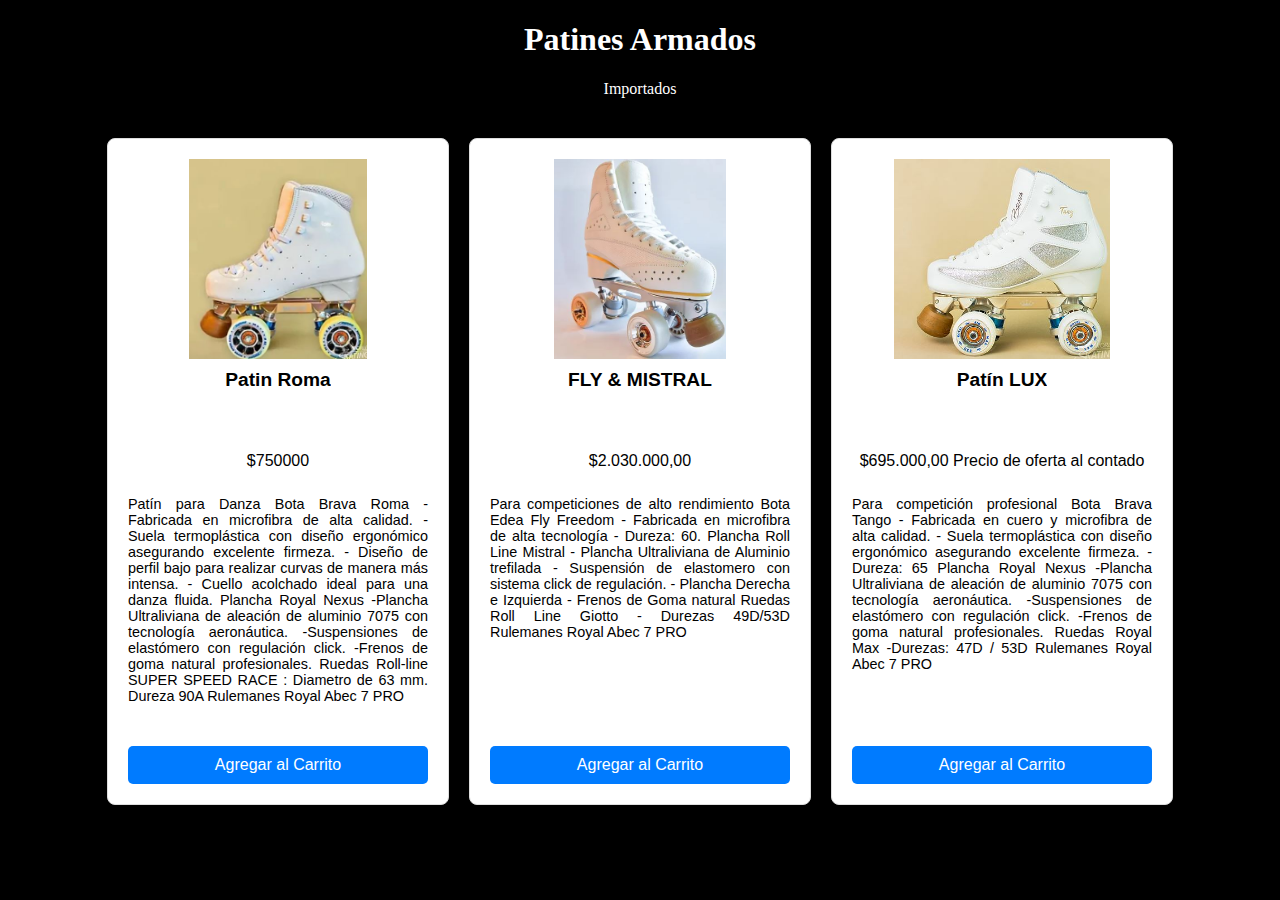
<file: armados.html>
<!DOCTYPE html>
<html lang="en">

<head>
    <meta charset="UTF-8">
    <meta name="viewport" content="width=device-width, initial-scale=1.0">
    <link rel="stylesheet" href="./css/stylecardss.css">
    <title>Patines Armados</title>
</head>

<body>

    <!--     EShop -->
    <!--  Encabezado -->
    <header>
        <h1 class="white">Patines Armados</h1>
        <p class="white">Importados</p>
    </header>
    <!--  Fin Encabezado -->

    <!--     Contenedor de productos (FLEXBOX) -->

    <main class="contenedor-productos">

        <div class="producto">
            <img src="./img/imporoma.JPG" alt="producto1">
            <h3>Patin Roma</h3>
            <p>$750000</p>
            <p class="descripcion"> Patín para Danza
              Bota Brava Roma
              - Fabricada en microfibra de alta calidad.
              - Suela termoplástica con diseño ergonómico asegurando excelente firmeza.
              - Diseño de perfil bajo para realizar curvas de manera más intensa.
              - Cuello acolchado ideal para una danza fluida.
              
              Plancha Royal Nexus
              -Plancha Ultraliviana de aleación de aluminio 7075 con tecnología aeronáutica.
              -Suspensiones de elastómero con regulación click.
              
              -Frenos de goma natural profesionales.
              
              Ruedas Roll-line SUPER SPEED RACE :
              
              Diametro de 63 mm. Dureza 90A
              Rulemanes Royal Abec 7 PRO </p>  </p>           
             <button>Agregar al Carrito</button>
        </div>

     
        <div class="producto">
            <img src="./img/fly.JPG" alt="producto2">
            <h3>FLY & MISTRAL</h3> 
            <p>$2.030.000,00</p>
            <p class="descripcion">Para competiciones de alto rendimiento
              Bota Edea Fly Freedom
              - Fabricada en microfibra de alta tecnología 
              - Dureza: 60.
              Plancha Roll Line Mistral
              - Plancha Ultraliviana de Aluminio trefilada
              - Suspensión de elastomero con sistema click de regulación.
              - Plancha Derecha e Izquierda
              - Frenos de Goma natural
              Ruedas Roll Line Giotto
              - Durezas 49D/53D
              Rulemanes Royal Abec 7 PRO </p>
            <button>Agregar al Carrito</button>
        </div>

        <div class="producto">
            <img src="./img/lux.JPG" alt="producto3">
            <h3>Patín LUX</h3>
            <p> $695.000,00 Precio de oferta al contado   </p>
            <p class="descripcion">Para competición profesional
              Bota Brava Tango
              
              - Fabricada en cuero y microfibra de alta calidad.
              
              - Suela termoplástica con diseño ergonómico asegurando excelente firmeza.
              
              - Dureza: 65
              
              Plancha Royal Nexus
              -Plancha Ultraliviana de aleación de aluminio 7075 con tecnología aeronáutica.
              -Suspensiones de elastómero con regulación click.
              
              -Frenos de goma natural profesionales.
              
              Ruedas Royal Max
              
              -Durezas: 47D / 53D
              
              Rulemanes Royal Abec 7 PRO </p>
          
            <button>Agregar al Carrito</button>
        </div>

       



    <!--    FIN Contenedor de productos (FLEXBOX) -->

</body>

</html>
</file>
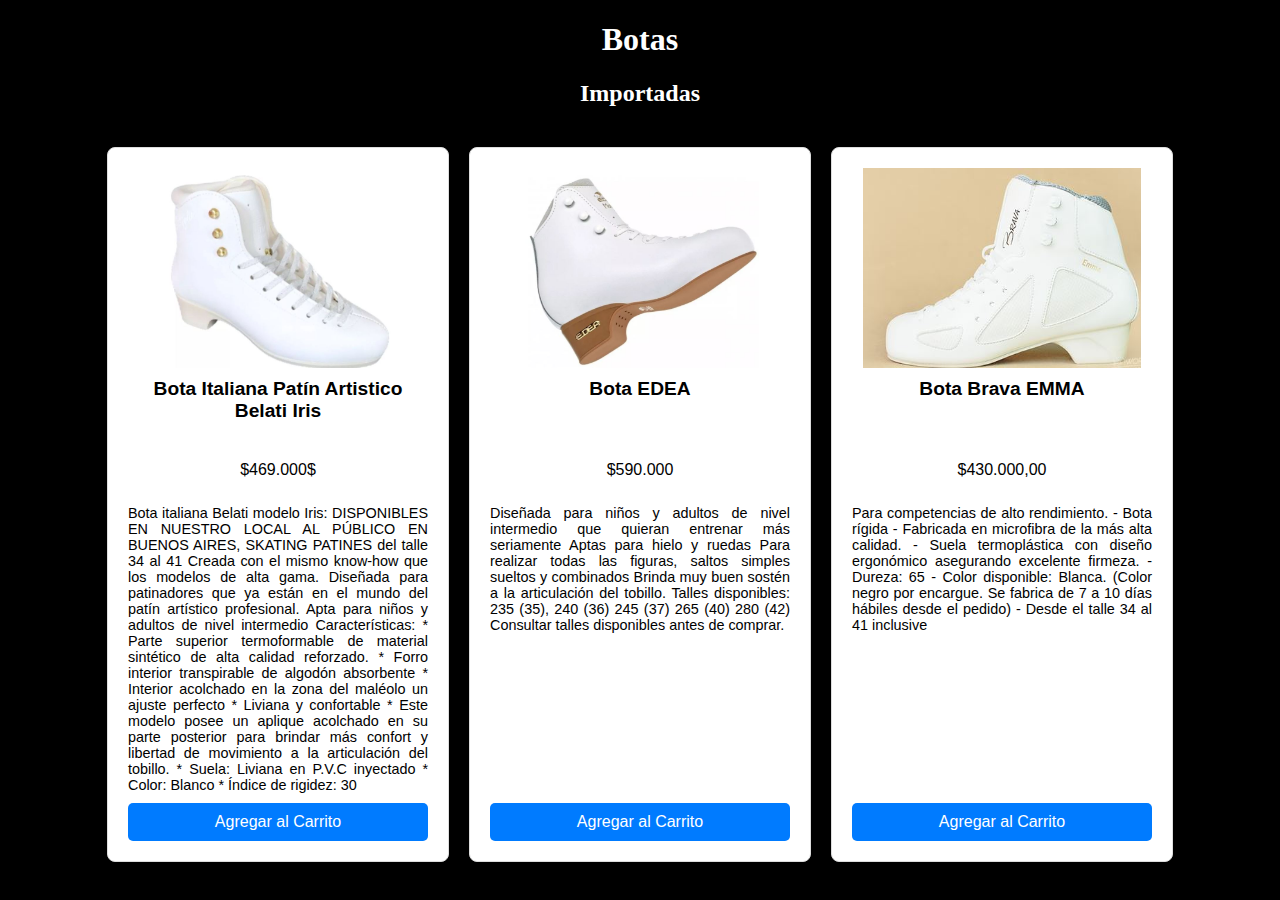
<file: botas.html>
<!DOCTYPE html>
<html lang="en">

<head>
    <meta charset="UTF-8">
    <meta name="viewport" content="width=device-width, initial-scale=1.0">
    <link rel="stylesheet" href="./css/stylecardss.css">
    <title>Botas</title>
</head>

<body>

    <!--     EShop -->
    <!--  Encabezado -->
    <header>
        <h1 class="white">Botas </h1>
        <h2 class="white">Importadas </h2>
    </header>
    <!--  Fin Encabezado -->

    <!--     Contenedor de productos (FLEXBOX) -->

    <main class="contenedor-productos">

        <div class="producto">
            <img src="./img/belab.JPG" alt="producto1">
            <h3 > Bota Italiana Patín Artistico Belati Iris</h3>
            <p>$469.000$</p>
            <p class="descripcion">  Bota italiana Belati modelo Iris:
              DISPONIBLES EN NUESTRO LOCAL AL PÚBLICO EN BUENOS AIRES, SKATING PATINES del talle 34 al 41
              
              Creada con el mismo know-how que los modelos de alta gama. Diseñada para patinadores que ya están en el mundo del patín artístico profesional.
              Apta para niños y adultos de nivel intermedio
              
              Características:
              * Parte superior termoformable de material sintético de alta calidad reforzado.
              * Forro interior transpirable de algodón absorbente
              * Interior acolchado en la zona del maléolo un ajuste perfecto
              * Liviana y confortable
              * Este modelo posee un aplique acolchado en su parte posterior para brindar más confort y libertad de movimiento a la articulación del tobillo.
              * Suela: Liviana en P.V.C inyectado
              * Color: Blanco
              * Índice de rigidez: 30  </p> 
            <button>Agregar al Carrito</button>
        </div>

     
        <div class="producto">
            <img src="./img/edea.JPG" alt="producto2">
            <h3>Bota EDEA </h3>
            <p>$590.000</p>
            <p class="descripcion">Diseñada para niños y adultos de nivel intermedio que quieran entrenar más seriamente
              Aptas para hielo y ruedas
              Para realizar todas las figuras, saltos simples sueltos y combinados
              Brinda muy buen sostén a la articulación del tobillo.
              Talles disponibles: 235 (35), 240 (36) 245 (37) 265 (40) 280 (42)
              Consultar talles disponibles antes de comprar.</p>
            <button>Agregar al Carrito</button>
        </div>

        <div class="producto">
            <img src="./img/emma.JPG" alt="producto3">
            <h3>Bota Brava EMMA </h3>
            <p>$430.000,00</p>
            <p class="descripcion">Para competencias de alto rendimiento.

              - Bota rígida 
             - Fabricada en microfibra de la más alta calidad.
             
             - Suela termoplástica con diseño ergonómico asegurando excelente firmeza.
             
             - Dureza: 65
             
             - Color disponible: Blanca. (Color negro por encargue. Se fabrica de 7 a 10 días hábiles desde el pedido)
             
             - Desde el talle 34 al 41 inclusive  </p>
            <button>Agregar al Carrito</button>
        </div>

       



    <!--    FIN Contenedor de productos (FLEXBOX) -->

</body>

</html>
</file>
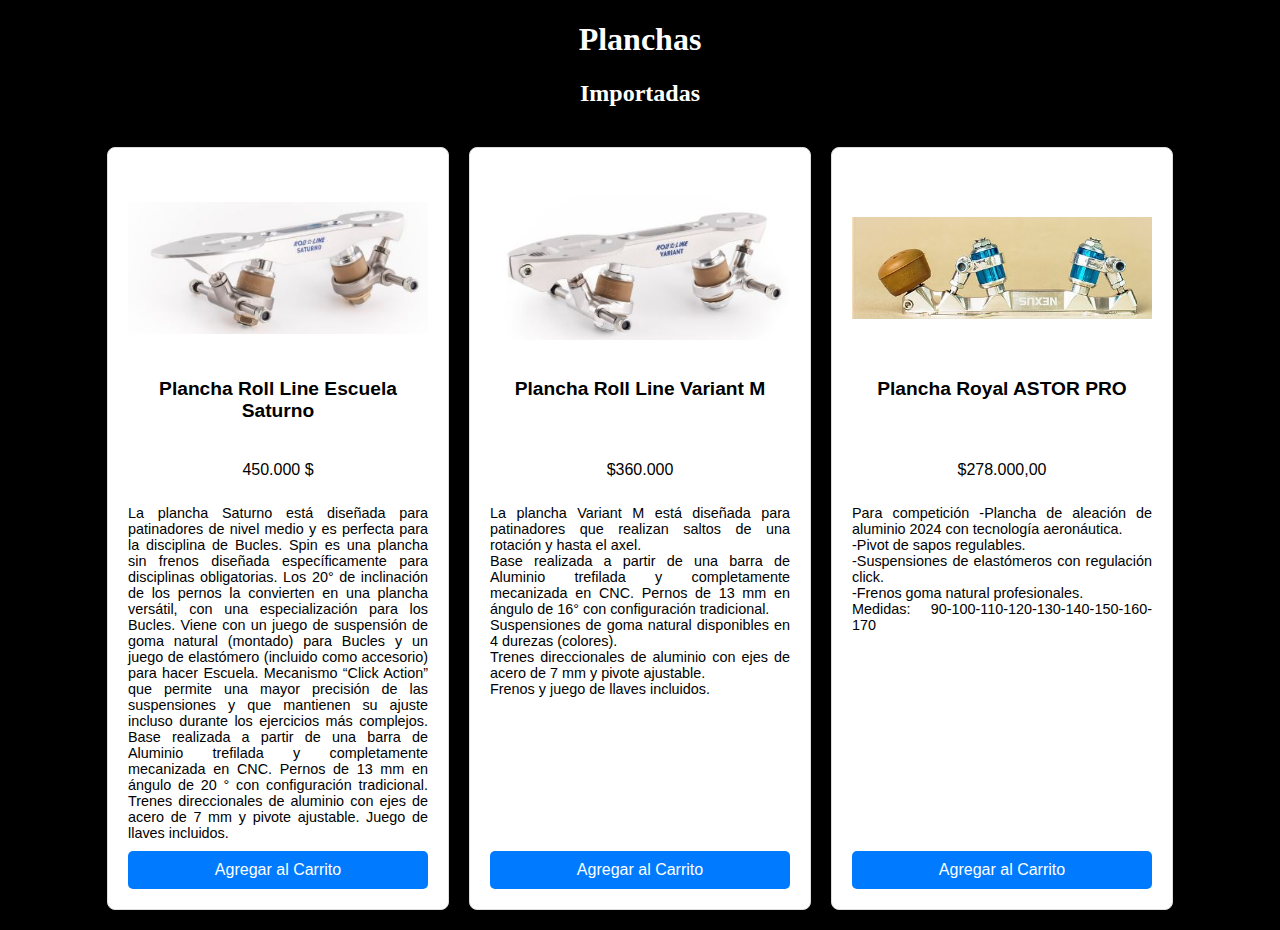
<file: planchas.html>
<!DOCTYPE html>
<html lang="en">

<head>
    <meta charset="UTF-8">
    <meta name="viewport" content="width=device-width, initial-scale=1.0">
    <link rel="stylesheet" href="./css/stylecardss.css">
    <title>Planchas</title>
</head>

<body>

    <!--     EShop -->
    <!--  Encabezado -->
    <header>
        <h1 class="white">Planchas</h1>
        <h2 class="white">Importadas</h2>
      
      </header>
    <!--  Fin Encabezado -->

    <!--     Contenedor de productos (FLEXBOX) -->

    <main class="contenedor-productos">

        <div class="producto">
            <img src="./img/satu.JPG" alt="producto1">
            <h3>Plancha Roll Line Escuela Saturno </h3>
            <p>450.000 $  </p>
            <p class="descripcion "> La plancha Saturno está diseñada para patinadores de nivel medio y es perfecta para la disciplina de Bucles.
              Spin es una plancha sin frenos diseñada específicamente para disciplinas obligatorias.
              Los 20° de inclinación de los pernos la convierten en una plancha versátil, con una especialización para los Bucles.
              Viene con un juego de suspensión de goma natural (montado) para Bucles y un juego de elastómero (incluido como accesorio) para hacer Escuela.
              Mecanismo “Click Action” que permite una mayor precisión de las suspensiones y que mantienen su ajuste incluso durante los ejercicios más complejos.
              Base realizada a partir de una barra de Aluminio trefilada y completamente mecanizada en CNC.
              Pernos de 13 mm en ángulo de 20 ° con configuración tradicional.
              Trenes direccionales de aluminio con ejes de acero de 7 mm y pivote ajustable.
              Juego de llaves incluidos. </p>
            <button>Agregar al Carrito</button>
        </div>

     
        <div class="producto">
            <img src="./img/variantm.JPG" alt="producto2">
            <h3>Plancha Roll Line Variant M</h3>
            <p>$360.000</p>
            <p class="descripcion">La plancha Variant M está diseñada para patinadores que realizan saltos de una rotación 
              y hasta el axel.
<br>
              Base realizada a partir de una barra de Aluminio trefilada y completamente mecanizada en CNC.
              Pernos de 13 mm en ángulo de 16° con configuración tradicional.
              <br>
              Suspensiones de goma natural disponibles en 4 durezas (colores).
              <br>
              Trenes direccionales de aluminio con ejes de acero de 7 mm y pivote ajustable.
              <br>
              Frenos y juego de llaves incluidos. </p>
            <button>Agregar al Carrito</button>
        </div>

        <div class="producto">
            <img src="./img/plaroyal.JPG" alt="producto3">
            <h3>Plancha Royal ASTOR PRO</h3>
            <p>$278.000,00</p>
            <p class="descripcion "     >Para competición
              -Plancha de aleación de aluminio 2024 con tecnología aeronáutica.
              <br>
              -Pivot de sapos regulables.
              <br>
              -Suspensiones de elastómeros con regulación click.
              <br>
              -Frenos goma natural profesionales.
              <br>
              Medidas: 90-100-110-120-130-140-150-160-170</p>
             
              <button>Agregar al Carrito</button>
        </div>

       



    <!--    FIN Contenedor de productos (FLEXBOX) -->

</body>

</html>
</file>
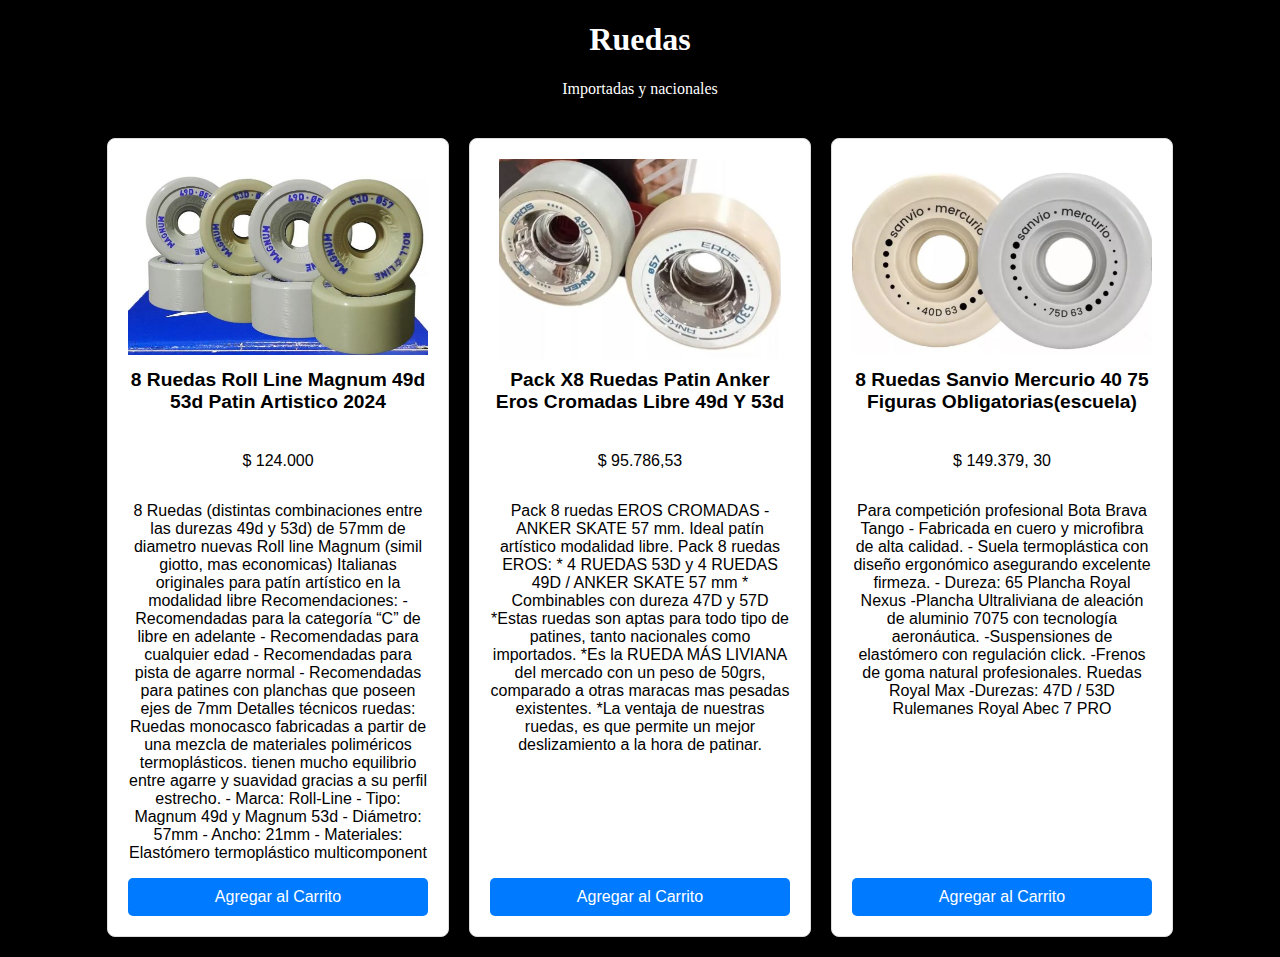
<file: ruedas.html>
<!DOCTYPE html>
<html lang="en">

<head>
    <meta charset="UTF-8">
    <meta name="viewport" content="width=device-width, initial-scale=1.0">
    <link rel="stylesheet" href="./css/stylecardss.css">
    <title>Ruedas</title>
</head>

<body>

    <!--     EShop -->
    <!--  Encabezado -->
    <header>
        <h1 class="white">Ruedas</h1>
        <p class="white">Importadas y nacionales</p>
    </header>
    <!--  Fin Encabezado -->

    <!--     Contenedor de productos (FLEXBOX) -->

    <main class="contenedor-productos">

        <div class="producto">
            <img src="./img/rrol.JPG" alt="producto1">
            <h3> 8 Ruedas Roll Line Magnum 49d 53d Patin Artistico 2024   </h3>
            <p>$ 124.000 </p>
            <p>8 Ruedas (distintas combinaciones entre las durezas 49d y 53d) de 57mm de diametro nuevas Roll line Magnum (simil giotto, mas economicas) Italianas originales para patín artístico en la modalidad libre

                Recomendaciones:
                
                - Recomendadas para la categoría “C” de libre en adelante
                - Recomendadas para cualquier edad
                - Recomendadas para pista de agarre normal
                - Recomendadas para patines con planchas que poseen ejes de 7mm
                
                Detalles técnicos ruedas:
                
                Ruedas monocasco fabricadas a partir de una mezcla de materiales poliméricos termoplásticos. tienen mucho equilibrio entre agarre y suavidad gracias a su perfil estrecho.
                - Marca: Roll-Line
                - Tipo: Magnum 49d y Magnum 53d
                - Diámetro: 57mm
                - Ancho: 21mm
                - Materiales: Elastómero termoplástico multicomponent
               </p>           
             <button>Agregar al Carrito</button>
        </div>

     
        <div class="producto">
            <img src="./img/eros.JPG" alt="producto2">
            <h3> Pack X8 Ruedas Patin Anker Eros Cromadas Libre 49d Y 53d</h3> 
            <p>$ 95.786,53</p>
            <p> Pack 8 ruedas EROS CROMADAS - ANKER SKATE 57 mm.

                Ideal patín artístico modalidad libre.
                
                Pack 8 ruedas EROS:
                
                * 4 RUEDAS 53D y 4 RUEDAS 49D / ANKER SKATE 57 mm
                * Combinables con dureza 47D y 57D
                
                *Estas ruedas son aptas para todo tipo de patines, tanto nacionales como importados.
                
                *Es la RUEDA MÁS LIVIANA del mercado con un peso de 50grs, comparado a otras maracas mas pesadas existentes.
                
                *La ventaja de nuestras ruedas, es que permite un mejor deslizamiento a la hora de patinar.
                </p>
            <button>Agregar al Carrito</button>
        </div>

        <div class="producto">
            <img src="./img/sanvio.JPG" alt="producto3">
            <h3>8 Ruedas Sanvio Mercurio 40 75 Figuras Obligatorias(escuela)</h3>
            <p> $ 149.379, 30   </p>
            <p>Para competición profesional
              Bota Brava Tango
              
              - Fabricada en cuero y microfibra de alta calidad.
              
              - Suela termoplástica con diseño ergonómico asegurando excelente firmeza.
              
              - Dureza: 65
              
              Plancha Royal Nexus
              -Plancha Ultraliviana de aleación de aluminio 7075 con tecnología aeronáutica.
              -Suspensiones de elastómero con regulación click.
              
              -Frenos de goma natural profesionales.
              
              Ruedas Royal Max
              
              -Durezas: 47D / 53D
              
              Rulemanes Royal Abec 7 PRO </p>
          
            <button>Agregar al Carrito</button>
        </div>

       



    <!--    FIN Contenedor de productos (FLEXBOX) -->

</body>

</html>
</file>
<file: css/stylecardss.css>
/* Estilos generales */
body {
    font-family: Arial, sans-serif;
    margin: 0;
    padding: 0;
    background-color: black;
}

header {
    text-align: center;
    margin: 20px 0;
}

h1, h2 {
    color: #333;
}

.contenedor-productos {
    display: flex;
    flex-wrap: wrap;
    gap: 20px;
    justify-content: center;
    padding: 20px;
}

/* Estilos de las cards */
.producto {
    display: flex;
    flex-direction: column;
    justify-content: space-between;
    align-items: center;
    width: 300px;
    padding: 20px;
    background-color: #fff;
    box-shadow: 0 4px 8px rgba(0, 0, 0, 0.2);
    border-radius: 8px;
    transition: transform 0.3s;
}

.producto:hover {
    transform: translateY(-5px);
}

.producto img {
    width: 100%;
    height: auto;
    border-radius: 4px;
}

.producto h3 {
    font-size: 1.2em;
    margin: 10px 0;
    text-align: center;
    min-height: 2.4em; /* Para mantener la altura del título en dos líneas */
}

/* .producto p {
    font-size: 0.9em;
    text-align: center;
    color: #666;
} */

.producto .descripcion {
    flex-grow: 1;
    margin-bottom: 20px;
    text-align:justify;
}

.producto button {
    width: 100%;
    padding: 10px;
    background-color: #3498db;
    color: #fff;
    border: none;
    border-radius: 4px;
    font-size: 1em;
    cursor: pointer;
    transition: background-color 0.3s;
}

.producto button:hover {
    background-color: #2980b9;
}
.producto img {
    width: 100%;
    height: 200px; /* Fija la altura de la imagen */
    object-fit: contain; /* Escala la imagen para que se ajuste al contenedor */
    border-radius: 4px;
}
.producto h3 {
    font-size: 1.2em;
    margin: 10px 0;
    text-align: center;
    height: 2.6em; /* Asegura un espacio fijo de dos líneas */
    overflow: hidden;
    display: -webkit-line-clamp;
    
    -webkit-box-orient: vertical;
}
.producto {
    display: flex;
    flex-direction: column;
    align-items: center;
    text-align: center;
    width: 300px;
    padding: 20px;
    border: 1px solid #ddd;
    border-radius: 8px;
    background-color: #fff;
    box-shadow: 0 4px 8px rgba(0, 0, 0, 0.1);
}

/* .producto img {
    width: 100%;
    height: auto;
    object-fit: contain !important;  
    margin-bottom: 15px;
} */

.producto h3 {
    font-size: 1.2em;
    font-weight: bold;
    margin: 10px 0;
    min-height: 3em; /* Asegura que todos los títulos tengan la misma altura */
}



.producto p.descripcion {
    font-size: 0.9em;
    text-align: justify;
    min-height: 120px; /* Define una altura mínima para que todas las descripciones se alineen */
    margin: 10px 0;
}

.producto p.bullets {
    font-size: 0.9em;
    overflow: hidden; /* Oculta cualquier parte que sobresalga */
    /* display: flex;
    align-items:flex-start;
    justify-content:left; */
    text-align:left;
    min-height: 120px; /* Define una altura mínima para que todas las descripciones se alineen */
    margin: 10px 0;

}

.producto button {
    margin-top: auto; /* Envía el botón al final de la card */
    padding: 10px 15px;
    background-color: #007bff;
    color: #fff;
    border: none;
    border-radius: 5px;
    cursor: pointer;
    transition: background-color 0.3s;
}

.producto button:hover {
    background-color: #0056b3;
}


.image-container {
    width: 200px;
    height: 200px; /* Alto fijo que deseas para todas las imágenes */
    overflow: hidden; /* Oculta cualquier parte que sobresalga */
    display: flex;
    align-items: center;
    justify-content: center;
  }
  
  .image-container img {
    width: 100%;
    height: 100%;
    object-fit: contain; /* Ajusta la imagen para cubrir el contenedor */
    background-color: #f0f0f0; /* Opcional: un color de fondo para las áreas vacías */
  }

  .producto .precio {
    font-size: 1.1em;
    color: #666;
    margin: 10px 0;
    min-height: 2em; /* Asegura que los precios se alineen en todas las cards */
}

.white {
    color: #fff;
    font-family: roboto;
}
</file>
